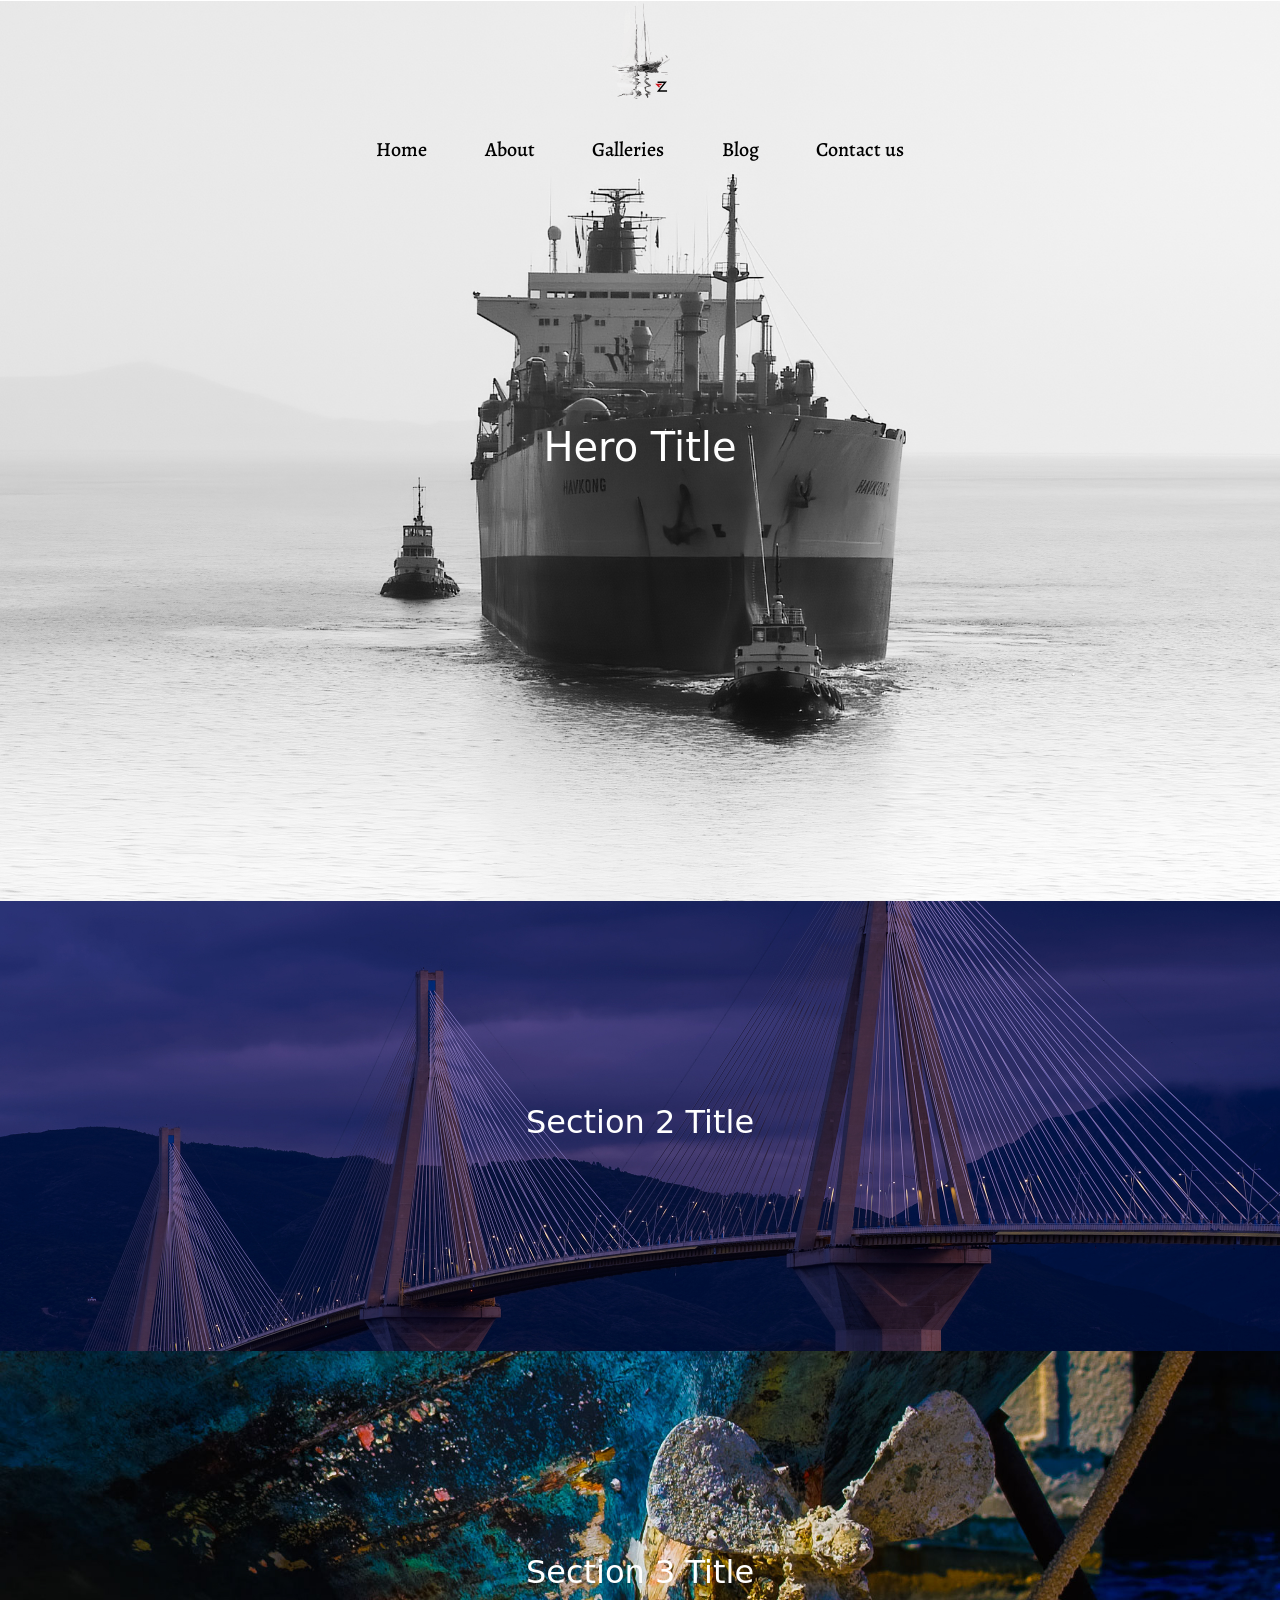
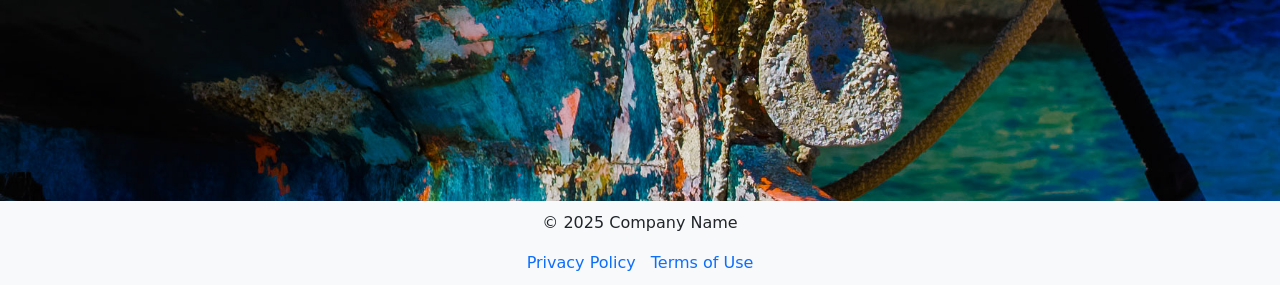
<file: bootstrap-template-03.html>
<!DOCTYPE html>
<html lang="en">

<head>
  <meta http-equiv="content-type" content="text/html; charset=utf-8" />
  <meta name="viewport" content="width=device-width, initial-scale=1.0" />

  <!-- Document Title
	  ============================================= -->
  <title>Bootstrap Template</title>

  <!-- Fonts
	  ============================================= -->
  <link rel="preconnect" href="https://fonts.googleapis.com" />
  <link rel="preconnect" href="https://fonts.gstatic.com" crossorigin />
  <link
    href="https://fonts.googleapis.com/css2?family=Alegreya:ital,wght@0,400..900;1,400..900&family=Noto+Serif:ital,wght@0,100..900;1,100..900&display=swap"
    rel="stylesheet" />

  <!-- Stylesheets
	  ============================================= -->
  <link href="https://cdn.jsdelivr.net/npm/bootstrap@5.1.1/dist/css/bootstrap.min.css" rel="stylesheet" />
  <link href="grp-3.css" rel="stylesheet" />

</head>

<body>
  <!-- Document Wrapper
============================================= -->
  <div id="wrapper" class="clearfix">

    <!-- Header
    ============================================= -->
    <header id="header">
      <div id="header-wrap">
        
        <!-- Logo and mobile menu trigger -->
        <div class="container">
          <div class="header-row">
            <div id="logo" class="mx-lg-auto col-auto flex-column order-lg-2 px-0">
              <a class="navbar-brand mx-auto" href="#"><img src="images/logo.svg" alt="Logo" width="100px" /></a>
            </div>
            <div id="primary-menu-trigger">
              <div class="line first"></div>
              <div class="line second"></div>
            </div>
          </div>
        </div>

        <!-- Primary Navigation -->
        <div class="container">
          <div class="header-row justify-content-lg-center header-border top-search-parent">

            <nav class="primary-menu">
              <ul class="menu-container justify-content-between">
                <li class="menu-item"><a class="menu-link" href="#"><div>Home</div></a></li>
                <li class="menu-item"><a class="menu-link" href="#"><div>About</div></a></li>
                <li class="menu-item"><a class="menu-link" href="#"><div>Galleries</div></a></li>
                <li class="menu-item"><a class="menu-link" href="#"><div>Blog</div></a></li>
                <li class="menu-item"><a class="menu-link" href="#"><div>Contact us</div></a></li>
              </ul>
            </nav>
          </div>
        </div>

      </div>
    </header><!-- #header end -->

    <!-- Content
		============================================= -->
    <main>
      <section class="hero" style="background-image: url('images/slider/2.jpg')">
        <h1>Hero Title</h1>
      </section>
      <section class="section-image" style="background-image: url('images/slider/4.jpg')">
        <h2>Section 2 Title</h2>
      </section>
      <section class="section-image" style="background-image: url('images/slider/3.jpg')">
        <h2>Section 3 Title</h2>
      </section>
    </main><!-- #content end -->

    <!-- Footer
		============================================= -->
    <footer>
      <p>&copy; 2025 Company Name</p>
      <nav>
        <a href="#">Privacy Policy</a>
        <a href="#">Terms of Use</a>
      </nav>
    </footer><!-- #footer end -->
  </div>

  <!-- JavaScripts
	============================================= -->
  <script src="js/jquery.js"></script>

  <!-- Footer Scripts
	============================================= -->
  <script src="grp-3.js"></script>

</body>

</html>
</file>
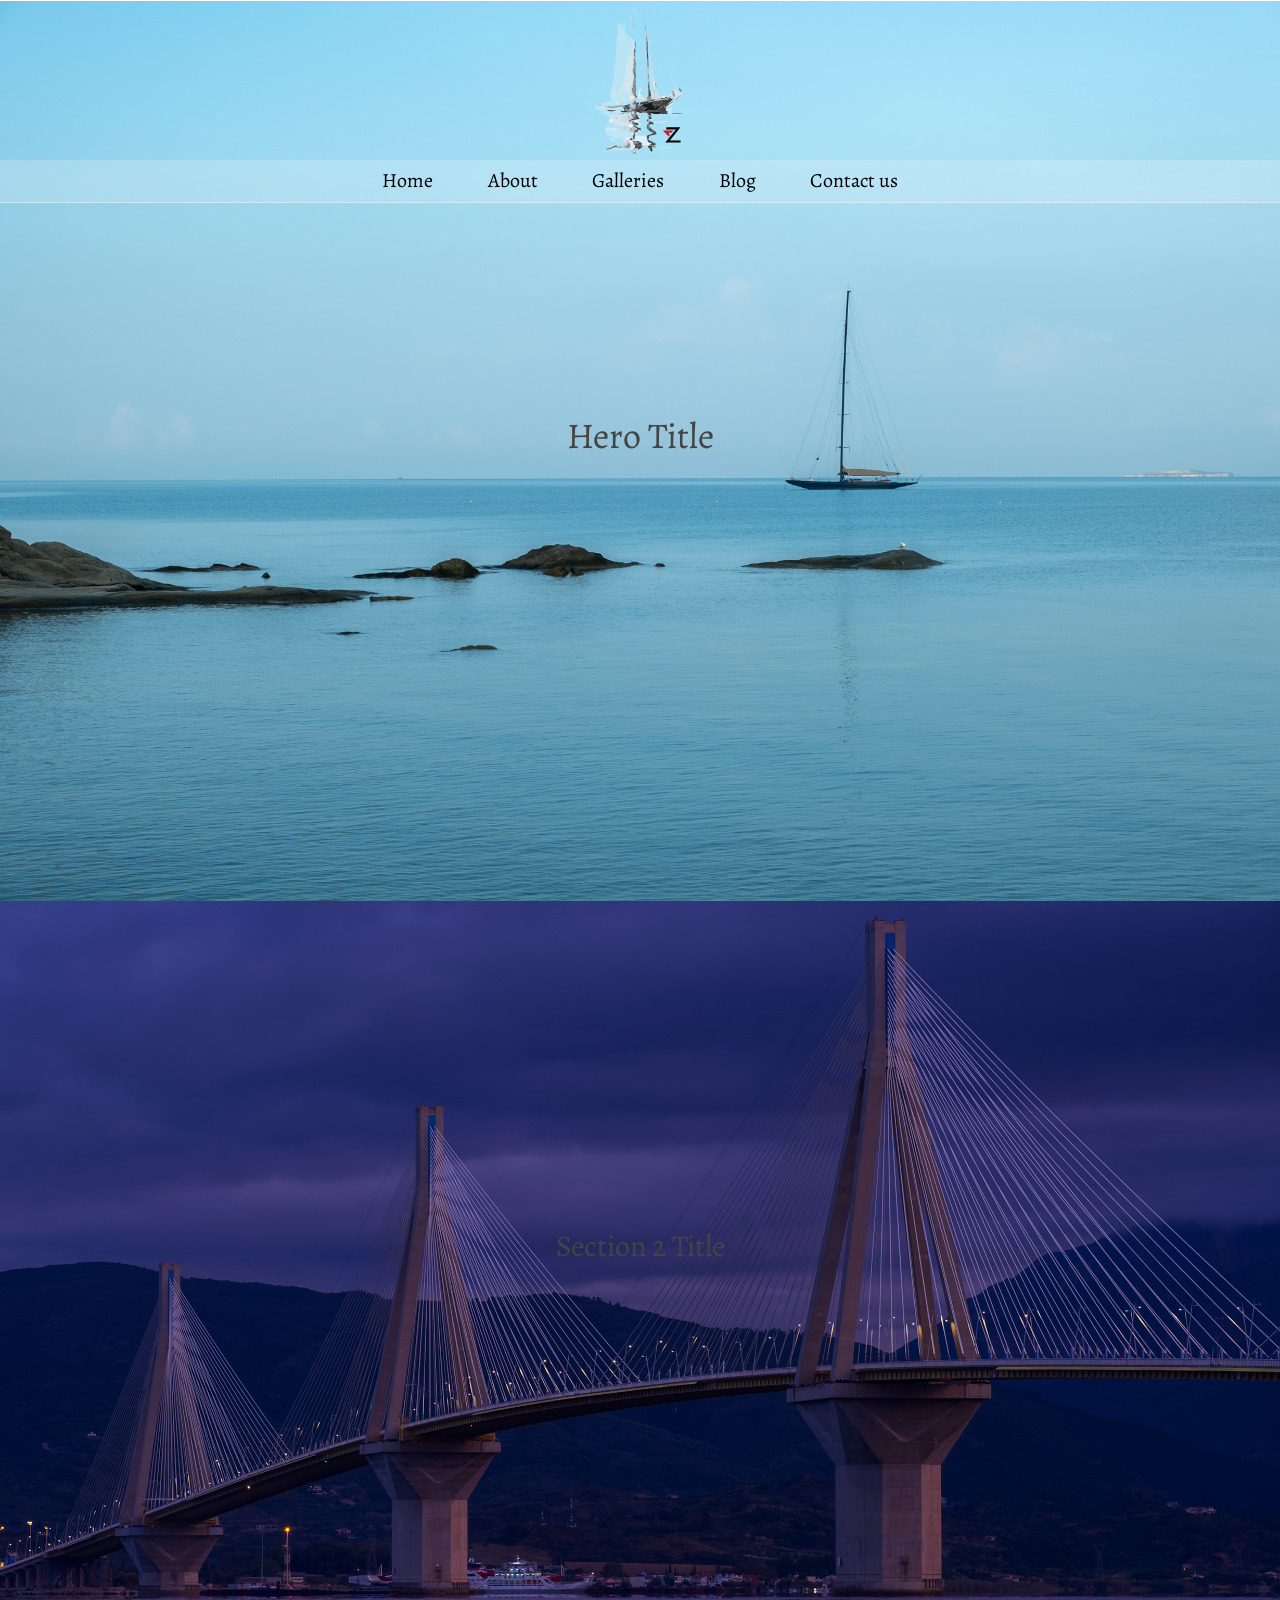
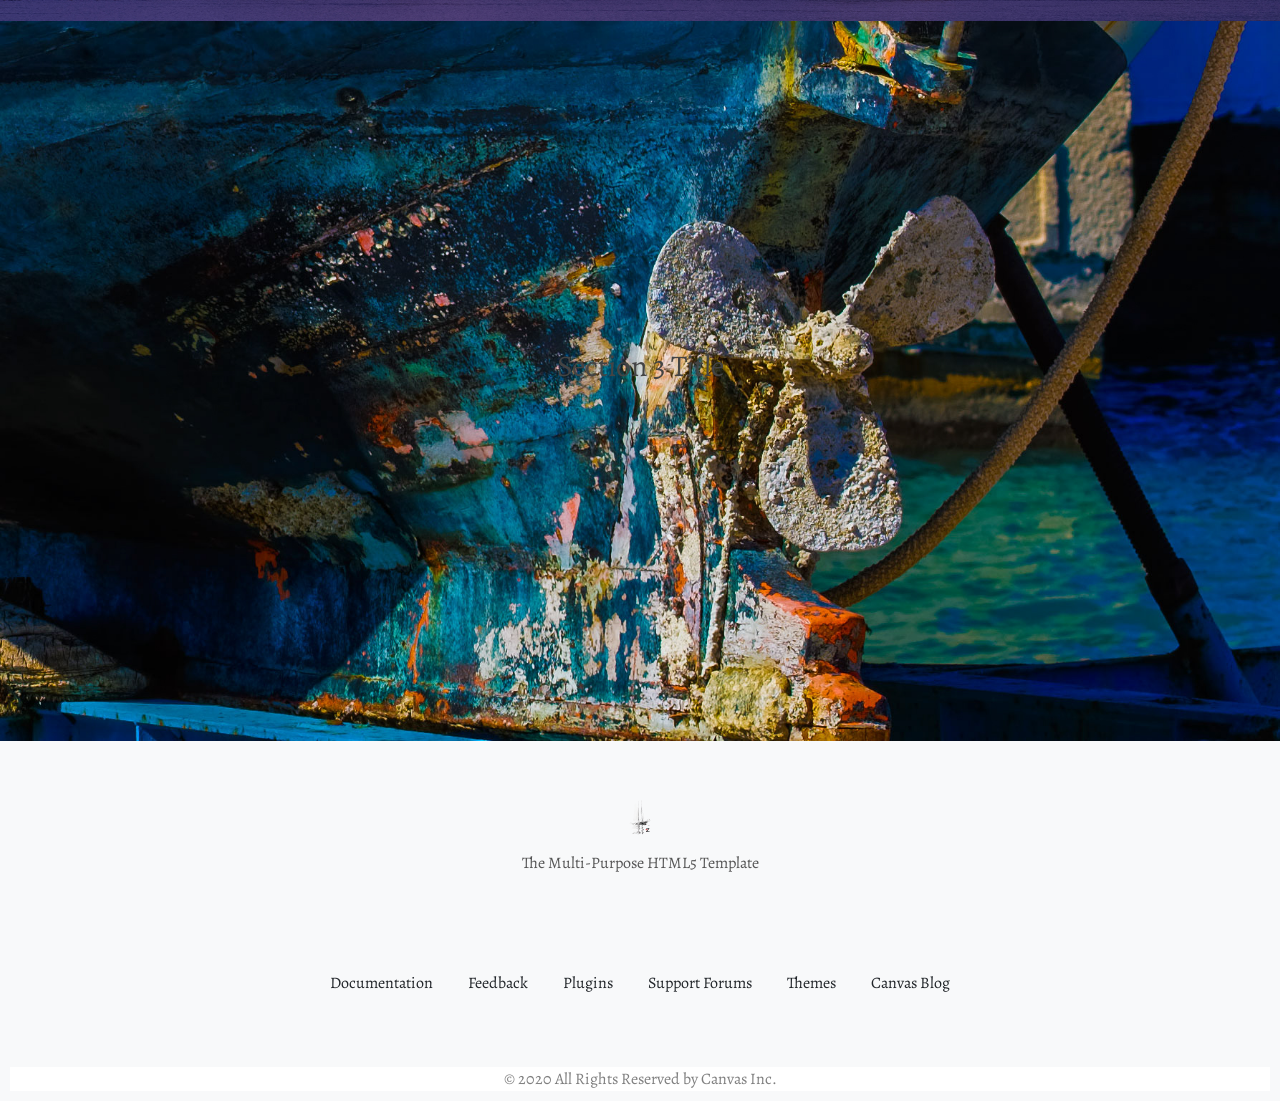
<file: bootstrap-template-031.html>
<!DOCTYPE html>
<html lang="en">

<head>
  <meta http-equiv="content-type" content="text/html; charset=utf-8" />
  <meta name="viewport" content="width=device-width, initial-scale=1.0" />

  <!-- Document Title
	  ============================================= -->
  <title>Bootstrap Template</title>

  <!-- Fonts
	  ============================================= -->
  <link rel="preconnect" href="https://fonts.googleapis.com" />
  <link rel="preconnect" href="https://fonts.gstatic.com" crossorigin />
  <link
    href="https://fonts.googleapis.com/css2?family=Alegreya:ital,wght@0,400..900;1,400..900&family=Noto+Serif:ital,wght@0,100..900;1,100..900&display=swap"
    rel="stylesheet" />

  <!-- Stylesheets
	  ============================================= -->
  <link href="https://cdn.jsdelivr.net/npm/bootstrap@5.1.1/dist/css/bootstrap.min.css" rel="stylesheet" />
  <link href="grp-31.css" rel="stylesheet" />

</head>

<body>
  <!-- Document Wrapper
============================================= -->
  <div id="wrapper" class="clearfix">

    <!-- Header
    ============================================= -->
    <header id="header" data-sticky-shrink="false">
      <!-- Logo and mobile menu trigger -->
      <div class="container">
        <div class="header-row">
          <div id="logo" class="mx-lg-auto col-auto flex-column order-lg-2 px-0">
            <a class="navbar-brand mx-auto standard-logo" href="#"><img src="images/logo.svg" alt="Logo" width="100px" /></a>
          </div>
          <div id="primary-menu-trigger">
            <div class="line first"></div>
            <div class="line second"></div>
          </div>
        </div>
      </div>

      <div id="header-wrap">
        <!-- Primary Navigation -->
        <div class="container">
          <div class="header-row justify-content-lg-center header-border top-search-parent">

            <nav class="primary-menu">
              <ul class="menu-container justify-content-between">
                <li class="menu-item"><a class="menu-link" href="#">
                    <div>Home</div>
                  </a></li>
                <li class="menu-item"><a class="menu-link" href="#">
                    <div>About</div>
                  </a></li>
                <li class="menu-item"><a class="menu-link" href="#">
                    <div>Galleries</div>
                  </a></li>
                <li class="menu-item"><a class="menu-link" href="#">
                    <div>Blog</div>
                  </a></li>
                <li class="menu-item"><a class="menu-link" href="#">
                    <div>Contact us</div>
                  </a></li>
              </ul>
            </nav>
          </div>
        </div>
      </div>
      <div class="header-wrap-clone"></div>
    </header><!-- #header end -->

    <!-- Slider
    ============================================= -->
    <section id="slider" style="background-image: url('images/slider/5.jpg')">
      <h1>Hero Title</h1>
    </section>

    <!-- Content
    ============================================= -->
    <main>
      <section class="section-image" style="background-image: url('images/slider/4.jpg')">
        <h2>Section 2 Title</h2>
      </section>
      <section class="section-image" style="background-image: url('images/slider/3.jpg')">
        <h2>Section 3 Title</h2>
      </section>
    </main><!-- #content end -->

    <!-- Footer
		============================================= -->
    <footer id="footer" class="bg-light border-width-1 border-f5">
      <div class="container">

        <!-- Footer Widgets
				============================================= -->
        <div class="footer-widgets-wrap">

          <div class="row justify-content-center text-center py-sm-5">
            <div class="col-12 mb-4">

              <div class="widget clearfix">
                <a href="#"><img src="images/logo.svg" alt="Image"
                    class="mx-auto footer-logo mb-3" height="36"></a>
                <span class="tetx-uppercase op-05 d-block">The Multi-Purpose HTML5 Template</span>
              </div>

            </div>

            <div class="clear"></div>

            <div class="col-12 mt-5">

              <div class="widget">
                <ul class="list-inline m-0">
                  <li class="list-inline-item mx-lg-3 my-lg-0 m-3"><a class="text-dark h-text-danger"
                      href="#"><div>Documentation</div></a></li>
                  <li class="list-inline-item mx-lg-3 my-lg-0 m-3"><a class="text-dark h-text-danger"
                      href="#"><div>Feedback</div></a></li>
                  <li class="list-inline-item mx-lg-3 my-lg-0 m-3"><a class="text-dark h-text-danger"
                      href="#"><div>Plugins</div></a></li>
                  <li class="list-inline-item mx-lg-3 my-lg-0 m-3"><a class="text-dark h-text-danger"
                      href="#"><div>Support Forums</div></a></li>
                  <li class="list-inline-item mx-lg-3 my-lg-0 m-3"><a class="text-dark h-text-danger"
                      href="#"><div>Themes</div></a></li>
                  <li class="list-inline-item mx-lg-3 my-lg-0 m-3"><a class="text-dark h-text-danger" href="#"><div>Canvas
                        Blog</div></a></li>
                </ul>
              </div>

            </div>

          </div>

        </div><!-- .footer-widgets-wrap end -->

      </div>

      <!-- Copyrights
			============================================= -->
      <div id="copyrights" class="bg-white">
        <div class="container">

          <div class="row">

            <div class="col-12 text-center">
              <span class="text-black-50">&copy; 2020 All Rights Reserved by Canvas Inc.</span>
            </div>

          </div>

        </div>
      </div><!-- #copyrights end -->
    </footer><!-- #footer end -->
  </div>

  <!-- JavaScripts
	============================================= -->
  <script src="js/jquery.js"></script>

  <!-- Footer Scripts
	============================================= -->
  <script src="grp-31.js"></script>

</body>

</html>
</file>
<file: grp-3.css>
* {
  text-rendering: optimizeLegibility;
}

a {
  text-decoration: none !important;
}

dl, dt, dd, ol, ul, li {
  margin: 0;
  padding: 0;
}

.d-block {
  display: block !important;
}

.not-scroll {
  margin: 0;
  height: 100%;
  overflow: hidden;
}

#wrapper {
  position: relative;
  float: none;
  width: 100%;
  margin: 0;
  background-color: transparent;
  box-shadow: none;
}

#header {
  position: relative;
  z-index: 10;
  background: transparent;
  border-bottom: 1px solid #F5F5F5;
}

#header-wrap {
  position: relative;
  background-color: transparent;
  width: 100%;
}

.header-row {
  display: flex;
  align-items: center;
  flex-wrap: wrap;
}

#logo {
  position: relative;
  display: flex;
  align-items: center;
  margin-right: auto;
  max-height: 100%;
}
#logo img {
  display: block;
  max-width: 100%;
  max-height: 100%;
  height: 100px;
}

#primary-menu-trigger, #page-menu-trigger {
  display: -ms-flex;
  display: flex;
  opacity: 1;
  pointer-events: auto;
  z-index: 1;
  cursor: pointer;
  font-size: 0.875rem;
  width: 50px;
  height: 50px;
  line-height: 50px;
  justify-content: center;
  align-items: center;
  transition: opacity 0.3s ease;
}

#primary-menu-trigger {
  display: flex;
  opacity: 1;
  pointer-events: auto;
  z-index: 1;
  width: 35px;
  height: 35px;
  padding: 2px;
  position: relative;
  /*  background-color: lightgray; Optional background color for visibility */
  overflow: hidden; /* Ensure the lines stay within the square */
  box-sizing: border-box;
  /*
  display: -ms-flex;
  display: flex;
  opacity: 1;
  pointer-events: auto;
  z-index: 1;
  cursor: pointer;
  font-size: 0.875rem;
  width: 50px;
  height: 50px;
  line-height: 50px;
  justify-content: center;
  align-items: center;
  transition: opacity .3s ease;
  */
}
#primary-menu-trigger .line {
  position: absolute;
  width: 100%;
  height: 1px;
  background-color: black;
  transition: transform 250ms cubic-bezier(0.2, 0.6, 0.3, 1), width 250ms cubic-bezier(0.2, 0.6, 0.3, 1);
  will-change: transform, width;
}
#primary-menu-trigger .line.first {
  top: calc(33.33% - 0.5px); /* Start one-third down */
  left: 0;
}
#primary-menu-trigger .line.second {
  top: calc(66.66% - 0.5px); /* Start two-thirds down */
  left: 0;
}
#primary-menu-trigger.animate .line.first {
  top: 50%; /* Move to the center */
  left: 50%; /* Center horizontally */
  transform: translate(-50%, -50%) rotate(45deg); /* Rotate to form part of the X */
}
#primary-menu-trigger.animate .line.second {
  top: 50%; /* Move to the center */
  left: 50%; /* Center horizontally */
  transform: translate(-50%, -50%) rotate(-45deg); /* Rotate to form the other part of the X */
}

.primary-menu {
  display: flex;
  flex-basis: 100%;
  flex-grow: 1;
}

.menu-container {
  display: none;
  list-style: none;
  margin: 0;
  width: 100%;
}

.menu-item {
  position: relative;
}

.menu-link {
  font-family: "Alegreya", serif !important;
  font-size: 20px;
  text-transform: none;
  display: block;
  line-height: 22px;
  padding: 39px 15px;
  color: #000;
  font-weight: 500;
  letter-spacing: 0;
}

@media (min-width: 992px) {
  #header {
    border-bottom-color: rgba(255, 255, 255, 0.15);
    z-index: 199;
  }
  #header-wrap {
    position: fixed;
    height: auto;
    z-index: 299;
    box-shadow: 0 0 0 rgba(0, 0, 0, 0.1);
    transition: height 0.2s ease 0s, background-color 0.3s ease 0s;
    backface-visibility: hidden;
    will-change: left, top, transform;
  }
  .header-row {
    position: initial;
  }
  .mx-lg-auto {
    margin-right: auto !important;
    margin-left: auto !important;
  }
  #primary-menu-trigger {
    display: none;
    opacity: 0;
    pointer-events: none;
    z-index: 0;
  }
  .primary-menu {
    flex: 0 0 auto;
    flex-grow: 0;
    width: 50%;
    opacity: 1;
    align-items: center;
    transition: padding 0.4s ease, margin 0.4s ease, opacity 0.2s 0.2s ease;
  }
  .menu-container:not(.mobile-primary-menu) {
    display: flex;
    flex-wrap: wrap;
    align-items: center;
  }
  .menu-link {
    transition: margin 0.4s ease, padding 0.4s ease;
  }
}
/* 
        header {
            position: absolute;
            top: 0;
            width: 100%;
            z-index: 10;
            background: transparent;
        }

.navbar {
    justify-content: center;
}

.navbar-nav {
    display: flex;
    justify-content: center;
    width: 100%;
}

.navbar-toggler {
    position: absolute;
    right: 20px;
}

.fullscreen-menu {
    position: fixed;
    top: 0;
    left: 0;
    width: 100%;
    height: 100%;
    background-color: rgba(0, 0, 0, 0.9);
    flex-direction: column;
    justify-content: center;
    align-items: center;
    z-index: 20;
    overflow: hidden;
}

.fullscreen-menu.show {
    display: flex;
}

.fullscreen-menu a {
    color: white;
    font-size: 2rem;
    margin: 10px 0;
}
*/
.hero {
  height: 100vh;
  background-size: cover;
  background-position: center;
  display: flex;
  align-items: center;
  justify-content: center;
  position: relative;
  text-align: center;
  color: white;
}

.section-image {
  height: 50vh;
  background-size: cover;
  background-position: center;
  display: flex;
  align-items: center;
  justify-content: center;
  text-align: center;
  color: white;
}

footer {
  text-align: center;
  padding: 10px;
  background-color: #f8f9fa;
}

footer a {
  margin: 0 5px;
}/*# sourceMappingURL=grp-3.css.map */
</file>
